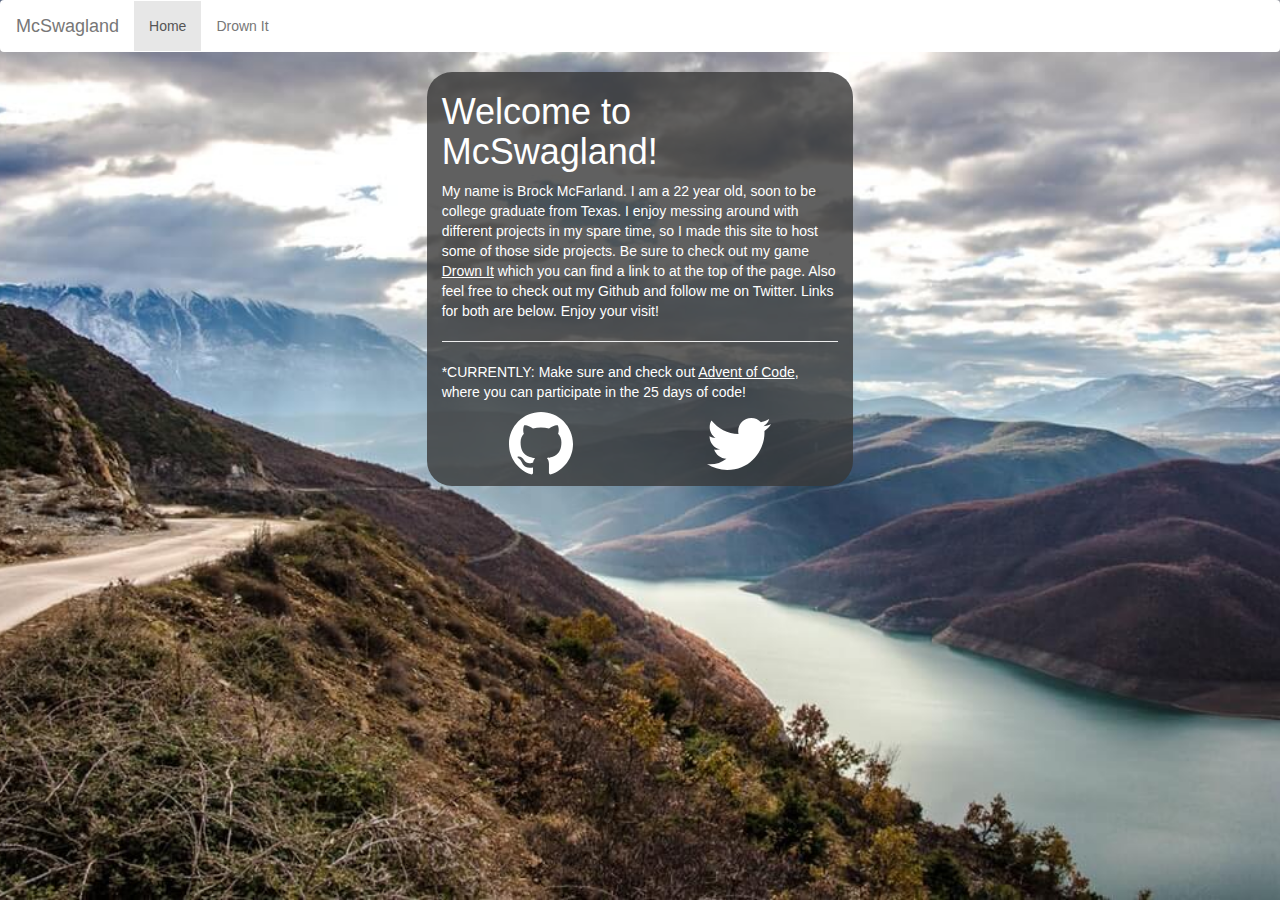
<file: index.html>
<!DOCTYPE html>
<head>
<link rel="stylesheet" href="styles/bootstrap/css/bootstrap.min.css">
<link rel = "stylesheet" href = "styles/styles.css">
<script src="jQuery/jquery-1.11.1.min.js"></script>
<script src="styles/bootstrap/js/bootstrap.min.js"></script>
<meta charset = "UTF-8">
<meta name = "description" content = "Games by Brock McFarland">
<meta name = "keywords" content = "brock mcfarland, mcswagland, game development, programming">
<meta name = "author" content = "Brock McFarland">
<meta name="viewport" content="width=device-width, initial-scale=1">
<title>McSwagland</title>
</head>
<body>
	<div class = "background-image visible" id = "backgroundImage"></div>
	<nav class = "navbar navbar-default header">
		<div class="navbar-header">
		  <button type="button" class="navbar-toggle collapsed" data-toggle="collapse" 
		  data-target="#siteSections" aria-expanded="false">
			<span class="sr-only">Toggle navigation</span>
			<span class="icon-bar"></span>
			<span class="icon-bar"></span>
			<span class="icon-bar"></span>
		  </button>
		  <a class="navbar-brand" href="#">McSwagland</a>
		</div>
		<div class="collapse navbar-collapse" id="siteSections">
			<ul class="nav navbar-nav">
				<li class="active"><a href="#">Home</a></li>
				<li><a href="DrownIt/">Drown It</a></li>
			</ul>
		</div>
	</nav>
	<!--<h1 style = "text-align: center;">Welcome to McSwagland</h1>-->
	<div class="container-fluid">
		<div class="row">
			<div class="col-sm-4 col-xs-1"></div>
			<div class="col-sm-4 col-xs-10 main-content">
				<h1 class="main-text">Welcome to McSwagland!</h1>
				<p class="main-text" id = "aboutText">My name is Brock McFarland. I am a 22 year old, soon to be college graduate from Texas. I enjoy messing around with different projects in my spare time,
				so I made this site to host some of those side projects. Be sure to check out my game <a href="DrownIt/">Drown It</a> which you can find a link to at the top of the page. Also feel free to check out my Github and follow me on Twitter. Links for both are below. Enjoy your visit!</p>
				<hr>
				<p class="main-text">*CURRENTLY: Make sure and check out <a target="_blank" href = "http://adventofcode.com/">Advent of Code</a>, where you can participate in the 25 days of code!</p>
				<span class="col-xs-6 col-sm-6 center" style="margin-bottom: 10px">
					<a href="https://github.com/mcswagland" target = "_blank">
						<img class="socialLogo effectscale" src = "images/logos/github.svg">
					</a>
				</span>
				<span class="col-xs-6 col-sm-6 center">
					<a href="https://twitter.com/brockoli_93" target = "_blank">
						<img class="socialLogo effectscale" src = "images/logos/twitter.svg">
					</a>
				</span>
				<br><br>
			</div>
			<div class="col-sm-4 col-xs-1"></div>
		</div>
	</div>
</body>
<script>
	$(window).load(function(){
		var date = new Date();
		var day = date.getDay();
		switch(day){
			case 0:
				$("#backgroundImage").addClass('sunday');
				break;
			case 1:
				$("#backgroundImage").addClass('monday');
				break;
			case 2:
				$("#backgroundImage").addClass('tuesday');
				break;
			case 3:
				$("#backgroundImage").addClass('wednesday');
				break;
			case 4:
				$("#backgroundImage").addClass('thursday');
				break;
			case 5:
				$("#backgroundImage").addClass('friday');
				break;
			case 6:
				$("#backgroundImage").addClass('saturday');
				break;
			default:
				$("#backgroundImage").addClass('sunday');
		}
	});
</script>
</file>
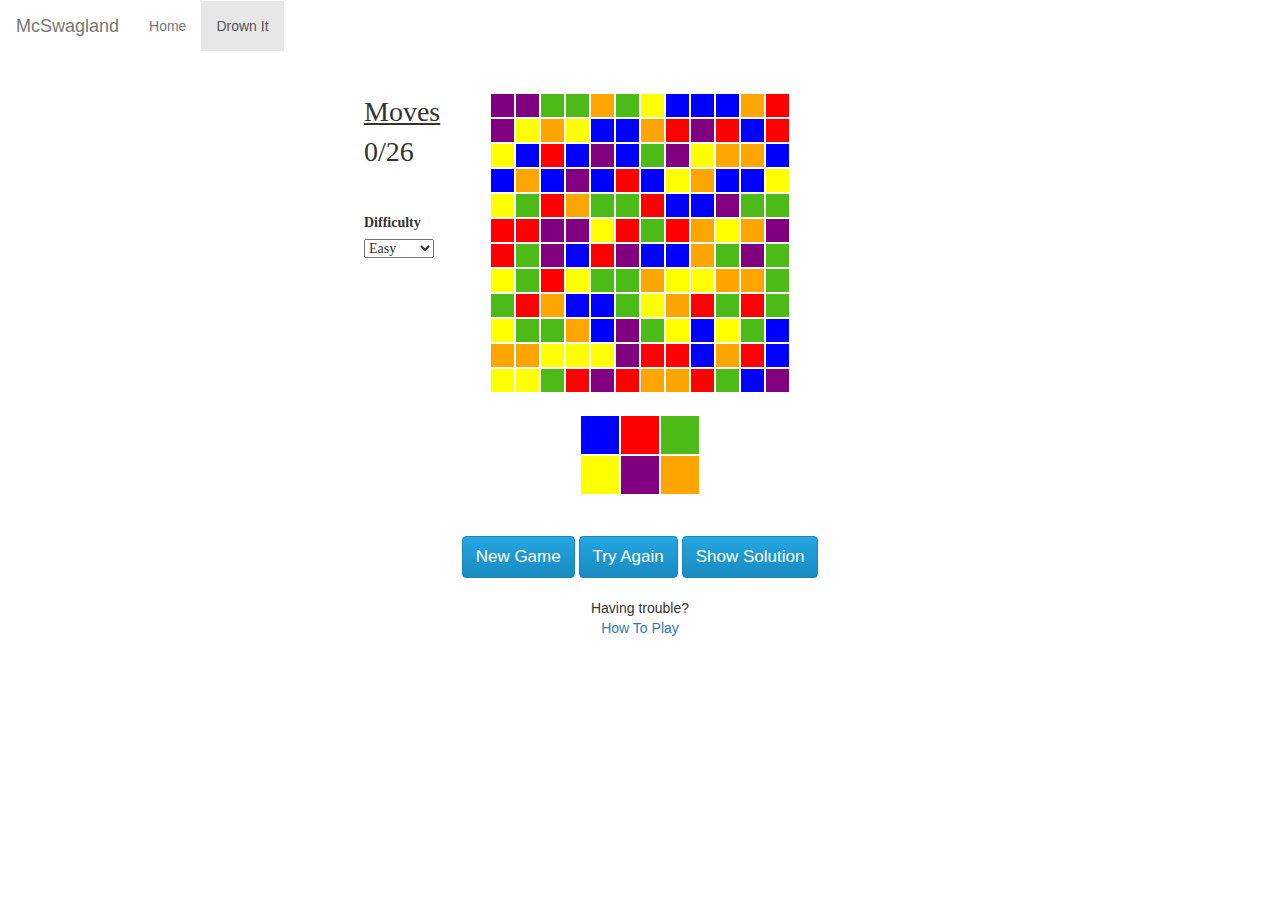
<file: DrownIt/index.html>
<!DOCTYPE html>
<head>
<script src="../jQuery/jquery-1.11.1.min.js"></script>
<link rel="stylesheet" href="../styles/bootstrap/css/bootstrap.min.css">
<script src="../styles/bootstrap/js/bootstrap.min.js"></script>
<link rel="stylesheet" type="text/css" href="styles.css">
<link rel="stylesheet" type="text/css" href="../jQuery/jquery-ui-1.11.2.custom/jquery-ui.min.css">
<script src="../jQuery/jquery-ui-1.11.2.custom/jquery-ui.min.js"></script>
<title>Drown It</title>
<meta charset = "UTF-8">
<meta name = "description" content = "Drown It, a clone of the popular game Flood It">
<meta name = "keywords" content = "drown it game, brock mcfarland, mcswagland, game development">
<meta name = "author" content = "Brock McFarland">
<meta name = "viewport" content = "width = device-width, initial-scale = 1.0"/>
</head>
<body>
	<nav class = "navbar navbar-default header">
		<div class="navbar-header">
		  <button type="button" class="navbar-toggle collapsed" data-toggle="collapse" 
		  data-target="#siteSections" aria-expanded="false">
			<span class="sr-only">Toggle navigation</span>
			<span class="icon-bar"></span>
			<span class="icon-bar"></span>
			<span class="icon-bar"></span>
		  </button>
		  <a class="navbar-brand" href="../">McSwagland</a>
		</div>
		<div class="collapse navbar-collapse" id="siteSections">
			<ul class="nav navbar-nav">
				<li><a href="../">Home</a></li>
				<li class="active"><a href="#">Drown It</a></li>
			</ul>
		</div>
	</nav>
	<!--Goudy Stout is another possible font-->
	<div id = "MobileDashboard" class = "container" style = "display: none; text-align:center;">
		<div class="row">
			<div class="col-xs-6">
			<span>Moves: <span class="moves">0</span>/<span class="MAX_MOVES">25</span></span>
			</div>
			<div class="col-xs-6">

				<select id="MobileDifficultyDropdown">
					<option value = "5" id = "mobileEasy">Easy</option>
					<option value = "3" id = "mobileMedium">Medium</option>
					<option value = "0" id = "mobileHard">Hard</option>
				</select>

			</div>
		</div>
	</div>
	<br>
	<div id = "gameElements" style = "display:none;">
		<div style = "position: absolute" id = "Dashboard">
			<span style = "font-family: magneto; font-size: 2em; text-align: center;" id = "MoveCounter"><u>Moves</u><br><span class = "moves">0</span>/<span class = "MAX_MOVES">25</span></span>
			<br>
			<br>
			<br>
			<span style = "font-family: magneto;" id = "difficulty">
				<label for="DifficultyDropdown">Difficulty</label>
				<br>
				<select id="DifficultyDropdown">
					<option value = "5" id = "easy">Easy</option>
					<option value = "3" id = "medium">Medium</option>
					<option value = "0" id = "hard">Hard</option>
				</select>
			</span>
		</div>
		<table class = "center">
			<tbody id="board"/>
		</table>
		<table style = "border-spacing: 5px; position: relative; top: 20px; border: 1px solid grey;" class = "center">
			<tr>
				<td style="background-color:blue" class = "gamebutton" id = "blue"></td>
				<td style="background-color:red" class = "gamebutton" id = "red"></td>
				<td style="background-color:#4CBB17" class = "gamebutton" id="green"></td>
			</tr>
			<tr>
				<td style="background-color:yellow" class = "gamebutton" id = "yellow"></td>
				<td style="background-color:purple" class = "gamebutton" id = "purple"></td>
				<td style="background-color:orange" class = "gamebutton" id = "orange"></td>
			</tr>
		</table>
		<br>
		<br>
		<br>
		<div style = "text-align:center;">
			<button id = "newGame" class = "styled-button-8">New Game</button>
			<button id = "tryAgain" class = "styled-button-8">Try Again</button>
			<button id = "computerSolution" class = "styled-button-8">Show Solution</button>
			<br><br>
			<span class="center" id = "help">Having trouble?<br><a target = "_blank" href = "https://www.youtube.com/watch?v=r0bupVtxIUA">How To Play</a></span>
		</div>
	</div>
	<div id = "winningDialog" style = "display: none;"><p style = "text-align:center">You won in <span id="winningMoves"></span> moves.</p></div>
	<div id = "losingDialog" style = "display: none;"><p style="text-align: center">You lost.</p></div>
	<div id = "transitionDialog" style = "display: none;"><p style = "text-align: center">What would you like to do?</p></div>
</body>
<script src="js/BoardConfigs.js"></script>
<script src="js/Main.js"></script>
</file>
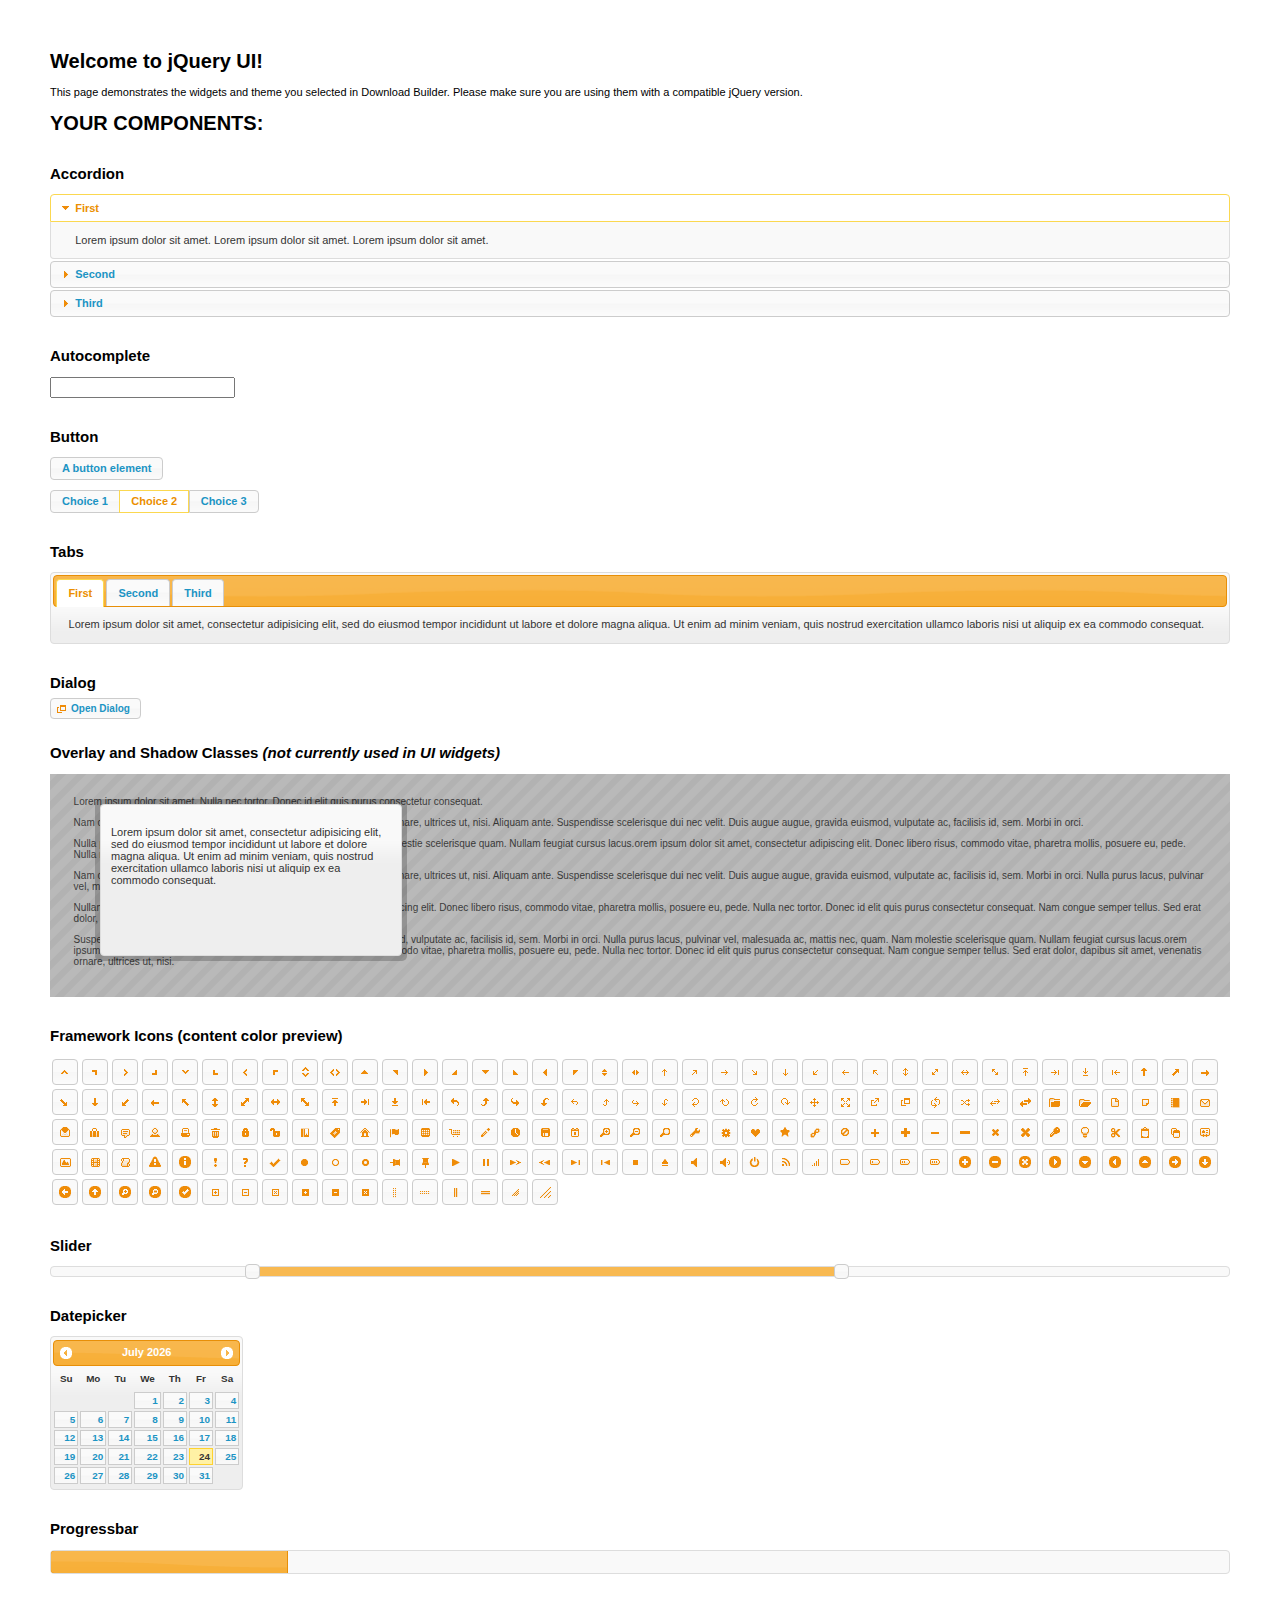
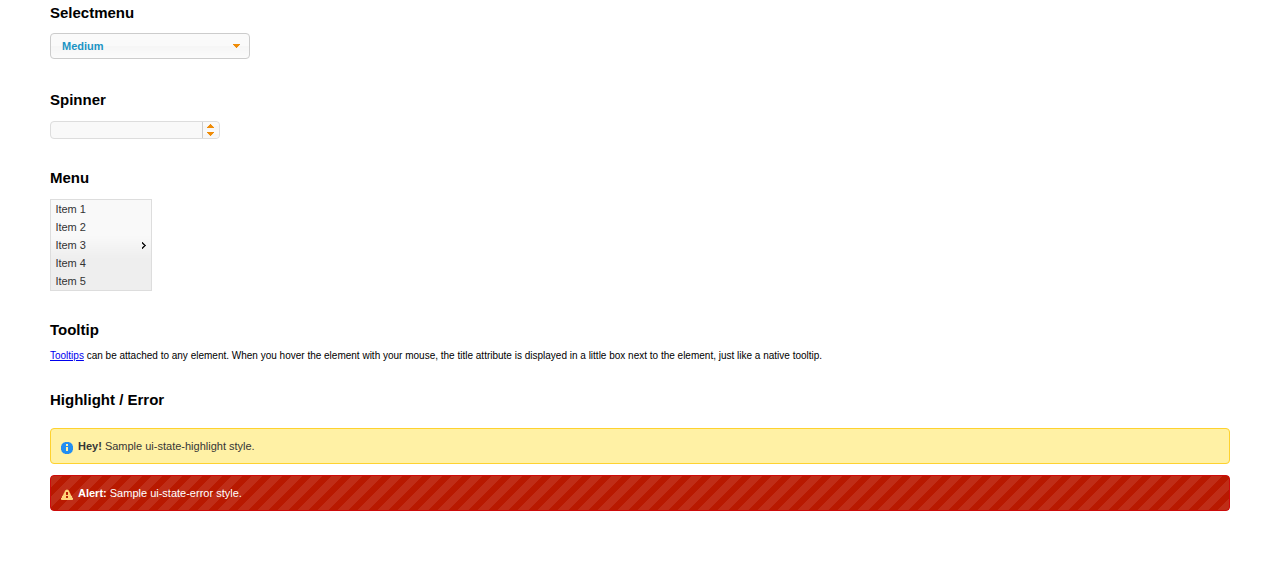
<file: jQuery/jquery-ui-1.11.2.custom/index.html>
<!doctype html>
<html lang="us">
<head>
	<meta charset="utf-8">
	<title>jQuery UI Example Page</title>
	<link href="jquery-ui.css" rel="stylesheet">
	<style>
	body{
		font: 62.5% "Trebuchet MS", sans-serif;
		margin: 50px;
	}
	.demoHeaders {
		margin-top: 2em;
	}
	#dialog-link {
		padding: .4em 1em .4em 20px;
		text-decoration: none;
		position: relative;
	}
	#dialog-link span.ui-icon {
		margin: 0 5px 0 0;
		position: absolute;
		left: .2em;
		top: 50%;
		margin-top: -8px;
	}
	#icons {
		margin: 0;
		padding: 0;
	}
	#icons li {
		margin: 2px;
		position: relative;
		padding: 4px 0;
		cursor: pointer;
		float: left;
		list-style: none;
	}
	#icons span.ui-icon {
		float: left;
		margin: 0 4px;
	}
	.fakewindowcontain .ui-widget-overlay {
		position: absolute;
	}
	select {
		width: 200px;
	}
	</style>
</head>
<body>

<h1>Welcome to jQuery UI!</h1>

<div class="ui-widget">
	<p>This page demonstrates the widgets and theme you selected in Download Builder. Please make sure you are using them with a compatible jQuery version.</p>
</div>

<h1>YOUR COMPONENTS:</h1>


<!-- Accordion -->
<h2 class="demoHeaders">Accordion</h2>
<div id="accordion">
	<h3>First</h3>
	<div>Lorem ipsum dolor sit amet. Lorem ipsum dolor sit amet. Lorem ipsum dolor sit amet.</div>
	<h3>Second</h3>
	<div>Phasellus mattis tincidunt nibh.</div>
	<h3>Third</h3>
	<div>Nam dui erat, auctor a, dignissim quis.</div>
</div>



<!-- Autocomplete -->
<h2 class="demoHeaders">Autocomplete</h2>
<div>
	<input id="autocomplete" title="type &quot;a&quot;">
</div>



<!-- Button -->
<h2 class="demoHeaders">Button</h2>
<button id="button">A button element</button>
<form style="margin-top: 1em;">
	<div id="radioset">
		<input type="radio" id="radio1" name="radio"><label for="radio1">Choice 1</label>
		<input type="radio" id="radio2" name="radio" checked="checked"><label for="radio2">Choice 2</label>
		<input type="radio" id="radio3" name="radio"><label for="radio3">Choice 3</label>
	</div>
</form>



<!-- Tabs -->
<h2 class="demoHeaders">Tabs</h2>
<div id="tabs">
	<ul>
		<li><a href="#tabs-1">First</a></li>
		<li><a href="#tabs-2">Second</a></li>
		<li><a href="#tabs-3">Third</a></li>
	</ul>
	<div id="tabs-1">Lorem ipsum dolor sit amet, consectetur adipisicing elit, sed do eiusmod tempor incididunt ut labore et dolore magna aliqua. Ut enim ad minim veniam, quis nostrud exercitation ullamco laboris nisi ut aliquip ex ea commodo consequat.</div>
	<div id="tabs-2">Phasellus mattis tincidunt nibh. Cras orci urna, blandit id, pretium vel, aliquet ornare, felis. Maecenas scelerisque sem non nisl. Fusce sed lorem in enim dictum bibendum.</div>
	<div id="tabs-3">Nam dui erat, auctor a, dignissim quis, sollicitudin eu, felis. Pellentesque nisi urna, interdum eget, sagittis et, consequat vestibulum, lacus. Mauris porttitor ullamcorper augue.</div>
</div>



<!-- Dialog NOTE: Dialog is not generated by UI in this demo so it can be visually styled in themeroller-->
<h2 class="demoHeaders">Dialog</h2>
<p><a href="#" id="dialog-link" class="ui-state-default ui-corner-all"><span class="ui-icon ui-icon-newwin"></span>Open Dialog</a></p>

<h2 class="demoHeaders">Overlay and Shadow Classes <em>(not currently used in UI widgets)</em></h2>
<div style="position: relative; width: 96%; height: 200px; padding:1% 2%; overflow:hidden;" class="fakewindowcontain">
	<p>Lorem ipsum dolor sit amet,  Nulla nec tortor. Donec id elit quis purus consectetur consequat. </p><p>Nam congue semper tellus. Sed erat dolor, dapibus sit amet, venenatis ornare, ultrices ut, nisi. Aliquam ante. Suspendisse scelerisque dui nec velit. Duis augue augue, gravida euismod, vulputate ac, facilisis id, sem. Morbi in orci. </p><p>Nulla purus lacus, pulvinar vel, malesuada ac, mattis nec, quam. Nam molestie scelerisque quam. Nullam feugiat cursus lacus.orem ipsum dolor sit amet, consectetur adipiscing elit. Donec libero risus, commodo vitae, pharetra mollis, posuere eu, pede. Nulla nec tortor. Donec id elit quis purus consectetur consequat. </p><p>Nam congue semper tellus. Sed erat dolor, dapibus sit amet, venenatis ornare, ultrices ut, nisi. Aliquam ante. Suspendisse scelerisque dui nec velit. Duis augue augue, gravida euismod, vulputate ac, facilisis id, sem. Morbi in orci. Nulla purus lacus, pulvinar vel, malesuada ac, mattis nec, quam. Nam molestie scelerisque quam. </p><p>Nullam feugiat cursus lacus.orem ipsum dolor sit amet, consectetur adipiscing elit. Donec libero risus, commodo vitae, pharetra mollis, posuere eu, pede. Nulla nec tortor. Donec id elit quis purus consectetur consequat. Nam congue semper tellus. Sed erat dolor, dapibus sit amet, venenatis ornare, ultrices ut, nisi. Aliquam ante. </p><p>Suspendisse scelerisque dui nec velit. Duis augue augue, gravida euismod, vulputate ac, facilisis id, sem. Morbi in orci. Nulla purus lacus, pulvinar vel, malesuada ac, mattis nec, quam. Nam molestie scelerisque quam. Nullam feugiat cursus lacus.orem ipsum dolor sit amet, consectetur adipiscing elit. Donec libero risus, commodo vitae, pharetra mollis, posuere eu, pede. Nulla nec tortor. Donec id elit quis purus consectetur consequat. Nam congue semper tellus. Sed erat dolor, dapibus sit amet, venenatis ornare, ultrices ut, nisi. </p>

	<!-- ui-dialog -->
	<div class="ui-overlay"><div class="ui-widget-overlay"></div><div class="ui-widget-shadow ui-corner-all" style="width: 302px; height: 152px; position: absolute; left: 50px; top: 30px;"></div></div>
	<div style="position: absolute; width: 280px; height: 130px;left: 50px; top: 30px; padding: 10px;" class="ui-widget ui-widget-content ui-corner-all">
		<div class="ui-dialog-content ui-widget-content" style="background: none; border: 0;">
			<p>Lorem ipsum dolor sit amet, consectetur adipisicing elit, sed do eiusmod tempor incididunt ut labore et dolore magna aliqua. Ut enim ad minim veniam, quis nostrud exercitation ullamco laboris nisi ut aliquip ex ea commodo consequat.</p>
		</div>
	</div>

</div>

<!-- ui-dialog -->
<div id="dialog" title="Dialog Title">
	<p>Lorem ipsum dolor sit amet, consectetur adipisicing elit, sed do eiusmod tempor incididunt ut labore et dolore magna aliqua. Ut enim ad minim veniam, quis nostrud exercitation ullamco laboris nisi ut aliquip ex ea commodo consequat.</p>
</div>



<h2 class="demoHeaders">Framework Icons (content color preview)</h2>
<ul id="icons" class="ui-widget ui-helper-clearfix">
	<li class="ui-state-default ui-corner-all" title=".ui-icon-carat-1-n"><span class="ui-icon ui-icon-carat-1-n"></span></li>
	<li class="ui-state-default ui-corner-all" title=".ui-icon-carat-1-ne"><span class="ui-icon ui-icon-carat-1-ne"></span></li>
	<li class="ui-state-default ui-corner-all" title=".ui-icon-carat-1-e"><span class="ui-icon ui-icon-carat-1-e"></span></li>
	<li class="ui-state-default ui-corner-all" title=".ui-icon-carat-1-se"><span class="ui-icon ui-icon-carat-1-se"></span></li>
	<li class="ui-state-default ui-corner-all" title=".ui-icon-carat-1-s"><span class="ui-icon ui-icon-carat-1-s"></span></li>
	<li class="ui-state-default ui-corner-all" title=".ui-icon-carat-1-sw"><span class="ui-icon ui-icon-carat-1-sw"></span></li>
	<li class="ui-state-default ui-corner-all" title=".ui-icon-carat-1-w"><span class="ui-icon ui-icon-carat-1-w"></span></li>
	<li class="ui-state-default ui-corner-all" title=".ui-icon-carat-1-nw"><span class="ui-icon ui-icon-carat-1-nw"></span></li>
	<li class="ui-state-default ui-corner-all" title=".ui-icon-carat-2-n-s"><span class="ui-icon ui-icon-carat-2-n-s"></span></li>
	<li class="ui-state-default ui-corner-all" title=".ui-icon-carat-2-e-w"><span class="ui-icon ui-icon-carat-2-e-w"></span></li>
	<li class="ui-state-default ui-corner-all" title=".ui-icon-triangle-1-n"><span class="ui-icon ui-icon-triangle-1-n"></span></li>
	<li class="ui-state-default ui-corner-all" title=".ui-icon-triangle-1-ne"><span class="ui-icon ui-icon-triangle-1-ne"></span></li>
	<li class="ui-state-default ui-corner-all" title=".ui-icon-triangle-1-e"><span class="ui-icon ui-icon-triangle-1-e"></span></li>
	<li class="ui-state-default ui-corner-all" title=".ui-icon-triangle-1-se"><span class="ui-icon ui-icon-triangle-1-se"></span></li>
	<li class="ui-state-default ui-corner-all" title=".ui-icon-triangle-1-s"><span class="ui-icon ui-icon-triangle-1-s"></span></li>
	<li class="ui-state-default ui-corner-all" title=".ui-icon-triangle-1-sw"><span class="ui-icon ui-icon-triangle-1-sw"></span></li>
	<li class="ui-state-default ui-corner-all" title=".ui-icon-triangle-1-w"><span class="ui-icon ui-icon-triangle-1-w"></span></li>
	<li class="ui-state-default ui-corner-all" title=".ui-icon-triangle-1-nw"><span class="ui-icon ui-icon-triangle-1-nw"></span></li>
	<li class="ui-state-default ui-corner-all" title=".ui-icon-triangle-2-n-s"><span class="ui-icon ui-icon-triangle-2-n-s"></span></li>
	<li class="ui-state-default ui-corner-all" title=".ui-icon-triangle-2-e-w"><span class="ui-icon ui-icon-triangle-2-e-w"></span></li>
	<li class="ui-state-default ui-corner-all" title=".ui-icon-arrow-1-n"><span class="ui-icon ui-icon-arrow-1-n"></span></li>
	<li class="ui-state-default ui-corner-all" title=".ui-icon-arrow-1-ne"><span class="ui-icon ui-icon-arrow-1-ne"></span></li>
	<li class="ui-state-default ui-corner-all" title=".ui-icon-arrow-1-e"><span class="ui-icon ui-icon-arrow-1-e"></span></li>
	<li class="ui-state-default ui-corner-all" title=".ui-icon-arrow-1-se"><span class="ui-icon ui-icon-arrow-1-se"></span></li>
	<li class="ui-state-default ui-corner-all" title=".ui-icon-arrow-1-s"><span class="ui-icon ui-icon-arrow-1-s"></span></li>
	<li class="ui-state-default ui-corner-all" title=".ui-icon-arrow-1-sw"><span class="ui-icon ui-icon-arrow-1-sw"></span></li>
	<li class="ui-state-default ui-corner-all" title=".ui-icon-arrow-1-w"><span class="ui-icon ui-icon-arrow-1-w"></span></li>
	<li class="ui-state-default ui-corner-all" title=".ui-icon-arrow-1-nw"><span class="ui-icon ui-icon-arrow-1-nw"></span></li>
	<li class="ui-state-default ui-corner-all" title=".ui-icon-arrow-2-n-s"><span class="ui-icon ui-icon-arrow-2-n-s"></span></li>
	<li class="ui-state-default ui-corner-all" title=".ui-icon-arrow-2-ne-sw"><span class="ui-icon ui-icon-arrow-2-ne-sw"></span></li>
	<li class="ui-state-default ui-corner-all" title=".ui-icon-arrow-2-e-w"><span class="ui-icon ui-icon-arrow-2-e-w"></span></li>
	<li class="ui-state-default ui-corner-all" title=".ui-icon-arrow-2-se-nw"><span class="ui-icon ui-icon-arrow-2-se-nw"></span></li>
	<li class="ui-state-default ui-corner-all" title=".ui-icon-arrowstop-1-n"><span class="ui-icon ui-icon-arrowstop-1-n"></span></li>
	<li class="ui-state-default ui-corner-all" title=".ui-icon-arrowstop-1-e"><span class="ui-icon ui-icon-arrowstop-1-e"></span></li>
	<li class="ui-state-default ui-corner-all" title=".ui-icon-arrowstop-1-s"><span class="ui-icon ui-icon-arrowstop-1-s"></span></li>
	<li class="ui-state-default ui-corner-all" title=".ui-icon-arrowstop-1-w"><span class="ui-icon ui-icon-arrowstop-1-w"></span></li>
	<li class="ui-state-default ui-corner-all" title=".ui-icon-arrowthick-1-n"><span class="ui-icon ui-icon-arrowthick-1-n"></span></li>
	<li class="ui-state-default ui-corner-all" title=".ui-icon-arrowthick-1-ne"><span class="ui-icon ui-icon-arrowthick-1-ne"></span></li>
	<li class="ui-state-default ui-corner-all" title=".ui-icon-arrowthick-1-e"><span class="ui-icon ui-icon-arrowthick-1-e"></span></li>
	<li class="ui-state-default ui-corner-all" title=".ui-icon-arrowthick-1-se"><span class="ui-icon ui-icon-arrowthick-1-se"></span></li>
	<li class="ui-state-default ui-corner-all" title=".ui-icon-arrowthick-1-s"><span class="ui-icon ui-icon-arrowthick-1-s"></span></li>
	<li class="ui-state-default ui-corner-all" title=".ui-icon-arrowthick-1-sw"><span class="ui-icon ui-icon-arrowthick-1-sw"></span></li>
	<li class="ui-state-default ui-corner-all" title=".ui-icon-arrowthick-1-w"><span class="ui-icon ui-icon-arrowthick-1-w"></span></li>
	<li class="ui-state-default ui-corner-all" title=".ui-icon-arrowthick-1-nw"><span class="ui-icon ui-icon-arrowthick-1-nw"></span></li>
	<li class="ui-state-default ui-corner-all" title=".ui-icon-arrowthick-2-n-s"><span class="ui-icon ui-icon-arrowthick-2-n-s"></span></li>
	<li class="ui-state-default ui-corner-all" title=".ui-icon-arrowthick-2-ne-sw"><span class="ui-icon ui-icon-arrowthick-2-ne-sw"></span></li>
	<li class="ui-state-default ui-corner-all" title=".ui-icon-arrowthick-2-e-w"><span class="ui-icon ui-icon-arrowthick-2-e-w"></span></li>
	<li class="ui-state-default ui-corner-all" title=".ui-icon-arrowthick-2-se-nw"><span class="ui-icon ui-icon-arrowthick-2-se-nw"></span></li>
	<li class="ui-state-default ui-corner-all" title=".ui-icon-arrowthickstop-1-n"><span class="ui-icon ui-icon-arrowthickstop-1-n"></span></li>
	<li class="ui-state-default ui-corner-all" title=".ui-icon-arrowthickstop-1-e"><span class="ui-icon ui-icon-arrowthickstop-1-e"></span></li>
	<li class="ui-state-default ui-corner-all" title=".ui-icon-arrowthickstop-1-s"><span class="ui-icon ui-icon-arrowthickstop-1-s"></span></li>
	<li class="ui-state-default ui-corner-all" title=".ui-icon-arrowthickstop-1-w"><span class="ui-icon ui-icon-arrowthickstop-1-w"></span></li>
	<li class="ui-state-default ui-corner-all" title=".ui-icon-arrowreturnthick-1-w"><span class="ui-icon ui-icon-arrowreturnthick-1-w"></span></li>
	<li class="ui-state-default ui-corner-all" title=".ui-icon-arrowreturnthick-1-n"><span class="ui-icon ui-icon-arrowreturnthick-1-n"></span></li>
	<li class="ui-state-default ui-corner-all" title=".ui-icon-arrowreturnthick-1-e"><span class="ui-icon ui-icon-arrowreturnthick-1-e"></span></li>
	<li class="ui-state-default ui-corner-all" title=".ui-icon-arrowreturnthick-1-s"><span class="ui-icon ui-icon-arrowreturnthick-1-s"></span></li>
	<li class="ui-state-default ui-corner-all" title=".ui-icon-arrowreturn-1-w"><span class="ui-icon ui-icon-arrowreturn-1-w"></span></li>
	<li class="ui-state-default ui-corner-all" title=".ui-icon-arrowreturn-1-n"><span class="ui-icon ui-icon-arrowreturn-1-n"></span></li>
	<li class="ui-state-default ui-corner-all" title=".ui-icon-arrowreturn-1-e"><span class="ui-icon ui-icon-arrowreturn-1-e"></span></li>
	<li class="ui-state-default ui-corner-all" title=".ui-icon-arrowreturn-1-s"><span class="ui-icon ui-icon-arrowreturn-1-s"></span></li>
	<li class="ui-state-default ui-corner-all" title=".ui-icon-arrowrefresh-1-w"><span class="ui-icon ui-icon-arrowrefresh-1-w"></span></li>
	<li class="ui-state-default ui-corner-all" title=".ui-icon-arrowrefresh-1-n"><span class="ui-icon ui-icon-arrowrefresh-1-n"></span></li>
	<li class="ui-state-default ui-corner-all" title=".ui-icon-arrowrefresh-1-e"><span class="ui-icon ui-icon-arrowrefresh-1-e"></span></li>
	<li class="ui-state-default ui-corner-all" title=".ui-icon-arrowrefresh-1-s"><span class="ui-icon ui-icon-arrowrefresh-1-s"></span></li>
	<li class="ui-state-default ui-corner-all" title=".ui-icon-arrow-4"><span class="ui-icon ui-icon-arrow-4"></span></li>
	<li class="ui-state-default ui-corner-all" title=".ui-icon-arrow-4-diag"><span class="ui-icon ui-icon-arrow-4-diag"></span></li>
	<li class="ui-state-default ui-corner-all" title=".ui-icon-extlink"><span class="ui-icon ui-icon-extlink"></span></li>
	<li class="ui-state-default ui-corner-all" title=".ui-icon-newwin"><span class="ui-icon ui-icon-newwin"></span></li>
	<li class="ui-state-default ui-corner-all" title=".ui-icon-refresh"><span class="ui-icon ui-icon-refresh"></span></li>
	<li class="ui-state-default ui-corner-all" title=".ui-icon-shuffle"><span class="ui-icon ui-icon-shuffle"></span></li>
	<li class="ui-state-default ui-corner-all" title=".ui-icon-transfer-e-w"><span class="ui-icon ui-icon-transfer-e-w"></span></li>
	<li class="ui-state-default ui-corner-all" title=".ui-icon-transferthick-e-w"><span class="ui-icon ui-icon-transferthick-e-w"></span></li>
	<li class="ui-state-default ui-corner-all" title=".ui-icon-folder-collapsed"><span class="ui-icon ui-icon-folder-collapsed"></span></li>
	<li class="ui-state-default ui-corner-all" title=".ui-icon-folder-open"><span class="ui-icon ui-icon-folder-open"></span></li>
	<li class="ui-state-default ui-corner-all" title=".ui-icon-document"><span class="ui-icon ui-icon-document"></span></li>
	<li class="ui-state-default ui-corner-all" title=".ui-icon-document-b"><span class="ui-icon ui-icon-document-b"></span></li>
	<li class="ui-state-default ui-corner-all" title=".ui-icon-note"><span class="ui-icon ui-icon-note"></span></li>
	<li class="ui-state-default ui-corner-all" title=".ui-icon-mail-closed"><span class="ui-icon ui-icon-mail-closed"></span></li>
	<li class="ui-state-default ui-corner-all" title=".ui-icon-mail-open"><span class="ui-icon ui-icon-mail-open"></span></li>
	<li class="ui-state-default ui-corner-all" title=".ui-icon-suitcase"><span class="ui-icon ui-icon-suitcase"></span></li>
	<li class="ui-state-default ui-corner-all" title=".ui-icon-comment"><span class="ui-icon ui-icon-comment"></span></li>
	<li class="ui-state-default ui-corner-all" title=".ui-icon-person"><span class="ui-icon ui-icon-person"></span></li>
	<li class="ui-state-default ui-corner-all" title=".ui-icon-print"><span class="ui-icon ui-icon-print"></span></li>
	<li class="ui-state-default ui-corner-all" title=".ui-icon-trash"><span class="ui-icon ui-icon-trash"></span></li>
	<li class="ui-state-default ui-corner-all" title=".ui-icon-locked"><span class="ui-icon ui-icon-locked"></span></li>
	<li class="ui-state-default ui-corner-all" title=".ui-icon-unlocked"><span class="ui-icon ui-icon-unlocked"></span></li>
	<li class="ui-state-default ui-corner-all" title=".ui-icon-bookmark"><span class="ui-icon ui-icon-bookmark"></span></li>
	<li class="ui-state-default ui-corner-all" title=".ui-icon-tag"><span class="ui-icon ui-icon-tag"></span></li>
	<li class="ui-state-default ui-corner-all" title=".ui-icon-home"><span class="ui-icon ui-icon-home"></span></li>
	<li class="ui-state-default ui-corner-all" title=".ui-icon-flag"><span class="ui-icon ui-icon-flag"></span></li>
	<li class="ui-state-default ui-corner-all" title=".ui-icon-calculator"><span class="ui-icon ui-icon-calculator"></span></li>
	<li class="ui-state-default ui-corner-all" title=".ui-icon-cart"><span class="ui-icon ui-icon-cart"></span></li>
	<li class="ui-state-default ui-corner-all" title=".ui-icon-pencil"><span class="ui-icon ui-icon-pencil"></span></li>
	<li class="ui-state-default ui-corner-all" title=".ui-icon-clock"><span class="ui-icon ui-icon-clock"></span></li>
	<li class="ui-state-default ui-corner-all" title=".ui-icon-disk"><span class="ui-icon ui-icon-disk"></span></li>
	<li class="ui-state-default ui-corner-all" title=".ui-icon-calendar"><span class="ui-icon ui-icon-calendar"></span></li>
	<li class="ui-state-default ui-corner-all" title=".ui-icon-zoomin"><span class="ui-icon ui-icon-zoomin"></span></li>
	<li class="ui-state-default ui-corner-all" title=".ui-icon-zoomout"><span class="ui-icon ui-icon-zoomout"></span></li>
	<li class="ui-state-default ui-corner-all" title=".ui-icon-search"><span class="ui-icon ui-icon-search"></span></li>
	<li class="ui-state-default ui-corner-all" title=".ui-icon-wrench"><span class="ui-icon ui-icon-wrench"></span></li>
	<li class="ui-state-default ui-corner-all" title=".ui-icon-gear"><span class="ui-icon ui-icon-gear"></span></li>
	<li class="ui-state-default ui-corner-all" title=".ui-icon-heart"><span class="ui-icon ui-icon-heart"></span></li>
	<li class="ui-state-default ui-corner-all" title=".ui-icon-star"><span class="ui-icon ui-icon-star"></span></li>
	<li class="ui-state-default ui-corner-all" title=".ui-icon-link"><span class="ui-icon ui-icon-link"></span></li>
	<li class="ui-state-default ui-corner-all" title=".ui-icon-cancel"><span class="ui-icon ui-icon-cancel"></span></li>
	<li class="ui-state-default ui-corner-all" title=".ui-icon-plus"><span class="ui-icon ui-icon-plus"></span></li>
	<li class="ui-state-default ui-corner-all" title=".ui-icon-plusthick"><span class="ui-icon ui-icon-plusthick"></span></li>
	<li class="ui-state-default ui-corner-all" title=".ui-icon-minus"><span class="ui-icon ui-icon-minus"></span></li>
	<li class="ui-state-default ui-corner-all" title=".ui-icon-minusthick"><span class="ui-icon ui-icon-minusthick"></span></li>
	<li class="ui-state-default ui-corner-all" title=".ui-icon-close"><span class="ui-icon ui-icon-close"></span></li>
	<li class="ui-state-default ui-corner-all" title=".ui-icon-closethick"><span class="ui-icon ui-icon-closethick"></span></li>
	<li class="ui-state-default ui-corner-all" title=".ui-icon-key"><span class="ui-icon ui-icon-key"></span></li>
	<li class="ui-state-default ui-corner-all" title=".ui-icon-lightbulb"><span class="ui-icon ui-icon-lightbulb"></span></li>
	<li class="ui-state-default ui-corner-all" title=".ui-icon-scissors"><span class="ui-icon ui-icon-scissors"></span></li>
	<li class="ui-state-default ui-corner-all" title=".ui-icon-clipboard"><span class="ui-icon ui-icon-clipboard"></span></li>
	<li class="ui-state-default ui-corner-all" title=".ui-icon-copy"><span class="ui-icon ui-icon-copy"></span></li>
	<li class="ui-state-default ui-corner-all" title=".ui-icon-contact"><span class="ui-icon ui-icon-contact"></span></li>
	<li class="ui-state-default ui-corner-all" title=".ui-icon-image"><span class="ui-icon ui-icon-image"></span></li>
	<li class="ui-state-default ui-corner-all" title=".ui-icon-video"><span class="ui-icon ui-icon-video"></span></li>
	<li class="ui-state-default ui-corner-all" title=".ui-icon-script"><span class="ui-icon ui-icon-script"></span></li>
	<li class="ui-state-default ui-corner-all" title=".ui-icon-alert"><span class="ui-icon ui-icon-alert"></span></li>
	<li class="ui-state-default ui-corner-all" title=".ui-icon-info"><span class="ui-icon ui-icon-info"></span></li>
	<li class="ui-state-default ui-corner-all" title=".ui-icon-notice"><span class="ui-icon ui-icon-notice"></span></li>
	<li class="ui-state-default ui-corner-all" title=".ui-icon-help"><span class="ui-icon ui-icon-help"></span></li>
	<li class="ui-state-default ui-corner-all" title=".ui-icon-check"><span class="ui-icon ui-icon-check"></span></li>
	<li class="ui-state-default ui-corner-all" title=".ui-icon-bullet"><span class="ui-icon ui-icon-bullet"></span></li>
	<li class="ui-state-default ui-corner-all" title=".ui-icon-radio-off"><span class="ui-icon ui-icon-radio-off"></span></li>
	<li class="ui-state-default ui-corner-all" title=".ui-icon-radio-on"><span class="ui-icon ui-icon-radio-on"></span></li>
	<li class="ui-state-default ui-corner-all" title=".ui-icon-pin-w"><span class="ui-icon ui-icon-pin-w"></span></li>
	<li class="ui-state-default ui-corner-all" title=".ui-icon-pin-s"><span class="ui-icon ui-icon-pin-s"></span></li>
	<li class="ui-state-default ui-corner-all" title=".ui-icon-play"><span class="ui-icon ui-icon-play"></span></li>
	<li class="ui-state-default ui-corner-all" title=".ui-icon-pause"><span class="ui-icon ui-icon-pause"></span></li>
	<li class="ui-state-default ui-corner-all" title=".ui-icon-seek-next"><span class="ui-icon ui-icon-seek-next"></span></li>
	<li class="ui-state-default ui-corner-all" title=".ui-icon-seek-prev"><span class="ui-icon ui-icon-seek-prev"></span></li>
	<li class="ui-state-default ui-corner-all" title=".ui-icon-seek-end"><span class="ui-icon ui-icon-seek-end"></span></li>
	<li class="ui-state-default ui-corner-all" title=".ui-icon-seek-first"><span class="ui-icon ui-icon-seek-first"></span></li>
	<li class="ui-state-default ui-corner-all" title=".ui-icon-stop"><span class="ui-icon ui-icon-stop"></span></li>
	<li class="ui-state-default ui-corner-all" title=".ui-icon-eject"><span class="ui-icon ui-icon-eject"></span></li>
	<li class="ui-state-default ui-corner-all" title=".ui-icon-volume-off"><span class="ui-icon ui-icon-volume-off"></span></li>
	<li class="ui-state-default ui-corner-all" title=".ui-icon-volume-on"><span class="ui-icon ui-icon-volume-on"></span></li>
	<li class="ui-state-default ui-corner-all" title=".ui-icon-power"><span class="ui-icon ui-icon-power"></span></li>
	<li class="ui-state-default ui-corner-all" title=".ui-icon-signal-diag"><span class="ui-icon ui-icon-signal-diag"></span></li>
	<li class="ui-state-default ui-corner-all" title=".ui-icon-signal"><span class="ui-icon ui-icon-signal"></span></li>
	<li class="ui-state-default ui-corner-all" title=".ui-icon-battery-0"><span class="ui-icon ui-icon-battery-0"></span></li>
	<li class="ui-state-default ui-corner-all" title=".ui-icon-battery-1"><span class="ui-icon ui-icon-battery-1"></span></li>
	<li class="ui-state-default ui-corner-all" title=".ui-icon-battery-2"><span class="ui-icon ui-icon-battery-2"></span></li>
	<li class="ui-state-default ui-corner-all" title=".ui-icon-battery-3"><span class="ui-icon ui-icon-battery-3"></span></li>
	<li class="ui-state-default ui-corner-all" title=".ui-icon-circle-plus"><span class="ui-icon ui-icon-circle-plus"></span></li>
	<li class="ui-state-default ui-corner-all" title=".ui-icon-circle-minus"><span class="ui-icon ui-icon-circle-minus"></span></li>
	<li class="ui-state-default ui-corner-all" title=".ui-icon-circle-close"><span class="ui-icon ui-icon-circle-close"></span></li>
	<li class="ui-state-default ui-corner-all" title=".ui-icon-circle-triangle-e"><span class="ui-icon ui-icon-circle-triangle-e"></span></li>
	<li class="ui-state-default ui-corner-all" title=".ui-icon-circle-triangle-s"><span class="ui-icon ui-icon-circle-triangle-s"></span></li>
	<li class="ui-state-default ui-corner-all" title=".ui-icon-circle-triangle-w"><span class="ui-icon ui-icon-circle-triangle-w"></span></li>
	<li class="ui-state-default ui-corner-all" title=".ui-icon-circle-triangle-n"><span class="ui-icon ui-icon-circle-triangle-n"></span></li>
	<li class="ui-state-default ui-corner-all" title=".ui-icon-circle-arrow-e"><span class="ui-icon ui-icon-circle-arrow-e"></span></li>
	<li class="ui-state-default ui-corner-all" title=".ui-icon-circle-arrow-s"><span class="ui-icon ui-icon-circle-arrow-s"></span></li>
	<li class="ui-state-default ui-corner-all" title=".ui-icon-circle-arrow-w"><span class="ui-icon ui-icon-circle-arrow-w"></span></li>
	<li class="ui-state-default ui-corner-all" title=".ui-icon-circle-arrow-n"><span class="ui-icon ui-icon-circle-arrow-n"></span></li>
	<li class="ui-state-default ui-corner-all" title=".ui-icon-circle-zoomin"><span class="ui-icon ui-icon-circle-zoomin"></span></li>
	<li class="ui-state-default ui-corner-all" title=".ui-icon-circle-zoomout"><span class="ui-icon ui-icon-circle-zoomout"></span></li>
	<li class="ui-state-default ui-corner-all" title=".ui-icon-circle-check"><span class="ui-icon ui-icon-circle-check"></span></li>
	<li class="ui-state-default ui-corner-all" title=".ui-icon-circlesmall-plus"><span class="ui-icon ui-icon-circlesmall-plus"></span></li>
	<li class="ui-state-default ui-corner-all" title=".ui-icon-circlesmall-minus"><span class="ui-icon ui-icon-circlesmall-minus"></span></li>
	<li class="ui-state-default ui-corner-all" title=".ui-icon-circlesmall-close"><span class="ui-icon ui-icon-circlesmall-close"></span></li>
	<li class="ui-state-default ui-corner-all" title=".ui-icon-squaresmall-plus"><span class="ui-icon ui-icon-squaresmall-plus"></span></li>
	<li class="ui-state-default ui-corner-all" title=".ui-icon-squaresmall-minus"><span class="ui-icon ui-icon-squaresmall-minus"></span></li>
	<li class="ui-state-default ui-corner-all" title=".ui-icon-squaresmall-close"><span class="ui-icon ui-icon-squaresmall-close"></span></li>
	<li class="ui-state-default ui-corner-all" title=".ui-icon-grip-dotted-vertical"><span class="ui-icon ui-icon-grip-dotted-vertical"></span></li>
	<li class="ui-state-default ui-corner-all" title=".ui-icon-grip-dotted-horizontal"><span class="ui-icon ui-icon-grip-dotted-horizontal"></span></li>
	<li class="ui-state-default ui-corner-all" title=".ui-icon-grip-solid-vertical"><span class="ui-icon ui-icon-grip-solid-vertical"></span></li>
	<li class="ui-state-default ui-corner-all" title=".ui-icon-grip-solid-horizontal"><span class="ui-icon ui-icon-grip-solid-horizontal"></span></li>
	<li class="ui-state-default ui-corner-all" title=".ui-icon-gripsmall-diagonal-se"><span class="ui-icon ui-icon-gripsmall-diagonal-se"></span></li>
	<li class="ui-state-default ui-corner-all" title=".ui-icon-grip-diagonal-se"><span class="ui-icon ui-icon-grip-diagonal-se"></span></li>
</ul>


<!-- Slider -->
<h2 class="demoHeaders">Slider</h2>
<div id="slider"></div>



<!-- Datepicker -->
<h2 class="demoHeaders">Datepicker</h2>
<div id="datepicker"></div>



<!-- Progressbar -->
<h2 class="demoHeaders">Progressbar</h2>
<div id="progressbar"></div>



<!-- Progressbar -->
<h2 class="demoHeaders">Selectmenu</h2>
<select id="selectmenu">
	<option>Slower</option>
	<option>Slow</option>
	<option selected="selected">Medium</option>
	<option>Fast</option>
	<option>Faster</option>
</select>



<!-- Spinner -->
<h2 class="demoHeaders">Spinner</h2>
<input id="spinner">



<!-- Menu -->
<h2 class="demoHeaders">Menu</h2>
<ul style="width:100px;" id="menu">
	<li>Item 1</li>
	<li>Item 2</li>
	<li>Item 3
		<ul>
			<li>Item 3-1</li>
			<li>Item 3-2</li>
			<li>Item 3-3</li>
			<li>Item 3-4</li>
			<li>Item 3-5</li>
		</ul>
	</li>
	<li>Item 4</li>
	<li>Item 5</li>
</ul>



<!-- Tooltip -->
<h2 class="demoHeaders">Tooltip</h2>
<p id="tooltip">
	<a href="#" title="That&apos;s what this widget is">Tooltips</a> can be attached to any element. When you hover
the element with your mouse, the title attribute is displayed in a little box next to the element, just like a native tooltip.
</p>


<!-- Highlight / Error -->
<h2 class="demoHeaders">Highlight / Error</h2>
<div class="ui-widget">
	<div class="ui-state-highlight ui-corner-all" style="margin-top: 20px; padding: 0 .7em;">
		<p><span class="ui-icon ui-icon-info" style="float: left; margin-right: .3em;"></span>
		<strong>Hey!</strong> Sample ui-state-highlight style.</p>
	</div>
</div>
<br>
<div class="ui-widget">
	<div class="ui-state-error ui-corner-all" style="padding: 0 .7em;">
		<p><span class="ui-icon ui-icon-alert" style="float: left; margin-right: .3em;"></span>
		<strong>Alert:</strong> Sample ui-state-error style.</p>
	</div>
</div>

<script src="external/jquery/jquery.js"></script>
<script src="jquery-ui.js"></script>
<script>

$( "#accordion" ).accordion();



var availableTags = [
	"ActionScript",
	"AppleScript",
	"Asp",
	"BASIC",
	"C",
	"C++",
	"Clojure",
	"COBOL",
	"ColdFusion",
	"Erlang",
	"Fortran",
	"Groovy",
	"Haskell",
	"Java",
	"JavaScript",
	"Lisp",
	"Perl",
	"PHP",
	"Python",
	"Ruby",
	"Scala",
	"Scheme"
];
$( "#autocomplete" ).autocomplete({
	source: availableTags
});



$( "#button" ).button();
$( "#radioset" ).buttonset();



$( "#tabs" ).tabs();



$( "#dialog" ).dialog({
	autoOpen: false,
	width: 400,
	buttons: [
		{
			text: "Ok",
			click: function() {
				$( this ).dialog( "close" );
			}
		},
		{
			text: "Cancel",
			click: function() {
				$( this ).dialog( "close" );
			}
		}
	]
});

// Link to open the dialog
$( "#dialog-link" ).click(function( event ) {
	$( "#dialog" ).dialog( "open" );
	event.preventDefault();
});



$( "#datepicker" ).datepicker({
	inline: true
});



$( "#slider" ).slider({
	range: true,
	values: [ 17, 67 ]
});



$( "#progressbar" ).progressbar({
	value: 20
});



$( "#spinner" ).spinner();



$( "#menu" ).menu();



$( "#tooltip" ).tooltip();



$( "#selectmenu" ).selectmenu();


// Hover states on the static widgets
$( "#dialog-link, #icons li" ).hover(
	function() {
		$( this ).addClass( "ui-state-hover" );
	},
	function() {
		$( this ).removeClass( "ui-state-hover" );
	}
);
</script>
</body>
</html>
</file>
<file: styles/styles.css>
html,body{
	height:100%;
}

.day{
	background-image: url(../mountain.jpg);
	background-repeat: no-repeat; 
	background-size: 100%;
}

.center{
	text-align: center;
}

@-moz-keyframes fade-in {
  0%   { opacity: 0; }
  100% { opacity: 1; }
}
@-o-keyframes fade-in {
  0%   { opacity: 0; }
  100% { opacity: 1; }
}
@keyframes fade-in{
	0% { opacity: 0; }
	100% { opacity: 100; }
}
@-webkit-keyframes fade-in {
  0%   { opacity: 0; }
  100% { opacity: 1; }
}

.sunday{
	background: url('../images/mountain.jpg') no-repeat center center fixed;
}

.monday{
	background: url('../images/clouds.jpg') no-repeat center center fixed;
}

.tuesday{
	background: url('../images/windmills.jpg') no-repeat center center fixed;
}

.wednesday{
	background: url('../images/waterSunset.jpg') no-repeat center center fixed;
}

.thursday{
	background: url('../images/mountainStars.jpg') no-repeat center center fixed;
}

.friday{
	background: url('../images/sunrays.jpg') no-repeat center center fixed;
}

.saturday{
	background: url('../images/mountainCountry.jpg') no-repeat center center fixed;
}

.windmills{
  background: url('../images/windmills.jpg') no-repeat center center fixed;
}

.background-image {
  z-index: -1;
  -webkit-background-size: cover;
  -moz-background-size: cover;
  -o-background-size: cover;
  background-size: cover;
  

  position: absolute;
  top: 0;
  right: 0;
  bottom: 0;
  left: 0;
  
  opacity: 0;
  
  -webkit-animation-name: fade-in;
  -webkit-animation-duration: 3s;
  -webkit-animation-timing-function: ease-in;
  -webkit-animation-iteration-count: 1;
  
  -moz-animation-name: fade-in;
  -moz-animation-duration: 3s;
  -moz-animation-timing-function: ease-in;
  -moz-animation-iteration-count: 1;
  
  -o-animation-name: fade-in;
  -o-animation-duration: 3s;
  -o-animation-timing-function: ease-in;
  -o-animation-iteration-count: 1;
  
  animation-name: fade-in;
  animation-duration: 3s;
  animation-timing-function: ease-in;
  animation-iteration-count: 1;
}

.background-image.visible {
  opacity: 1;
}

.fill{
  height: calc(100% - 50px);
}

.header{
  background-color: white;
  color: black;
  border-color: transparent;
}

.header a {
  color: black;
  text-decoration: none;
}

.center-vertical {
  position: relative;
  top: 50%;
  transform: translateY(-50%);
}

.effectscale {
  border: none;
  margin: 0 auto;
}
.effectscale:hover {
  -webkit-transform: scale(1.2);
  -moz-transform: scale(1.2);
  -o-transform: scale(1.2);
  transform: scale(1.2);
  transition: all 0.3s;
  -webkit-transition: all 0.3s;
}

.socialLogo{
  width: 64px;
  height: 64px;
}

.main-text{
  color: white;
}

.main-text a{
  color: white;
  text-decoration: underline;
}

@media (max-width: 480px) {
  #aboutText{
    display: none;
  }

  hr{
    display: none;
  }
}

.main-content{
  background-color: rgba(56, 56, 56, 0.8);
   border-radius: 25px;
}
</file>
<file: DrownIt/styles.css>
table.center{
	margin-left: auto;
	margin-right: auto;
}
table.center, table.center th, table.center td{
	border: 2px solid white;
}

.piece{
	width:25px;
	height:25px;
}

@media(max-width: 800px){

}

@media(max-device-width: 480px){
	#help{
		display: none;
	}
	.piece{
		width: 20px;
		height: 20px;
	}
	#Dashboard{
		display: none;
	}
	#MobileDashboard{
		display: block !important;
	}
	#twitterLink{
		display: none;
	}
}

.gamebutton{
	width: 40px;
	height: 40px;
}

.styled-button-8 {
	background: #25A6E1;
	background: -moz-linear-gradient(top,#25A6E1 0%,#188BC0 100%);
	background: -webkit-gradient(linear,left top,left bottom,color-stop(0%,#25A6E1),color-stop(100%,#188BC0));
	background: -webkit-linear-gradient(top,#25A6E1 0%,#188BC0 100%);
	background: -o-linear-gradient(top,#25A6E1 0%,#188BC0 100%);
	background: -ms-linear-gradient(top,#25A6E1 0%,#188BC0 100%);
	background: linear-gradient(top,#25A6E1 0%,#188BC0 100%);
	filter: progid: DXImageTransform.Microsoft.gradient( startColorstr='#25A6E1',endColorstr='#188BC0',GradientType=0);
	padding:8px 13px;
	color:#fff;
	font-family:'Helvetica Neue',sans-serif;
	font-size:17px;
	border-radius:4px;
	-moz-border-radius:4px;
	-webkit-border-radius:4px;
	border:1px solid #1A87B9
}

.header{
  background-color: white;
  color: black;
  border-color: transparent;
}

.header a {
  color: black;
  text-decoration: none;
}
</file>
